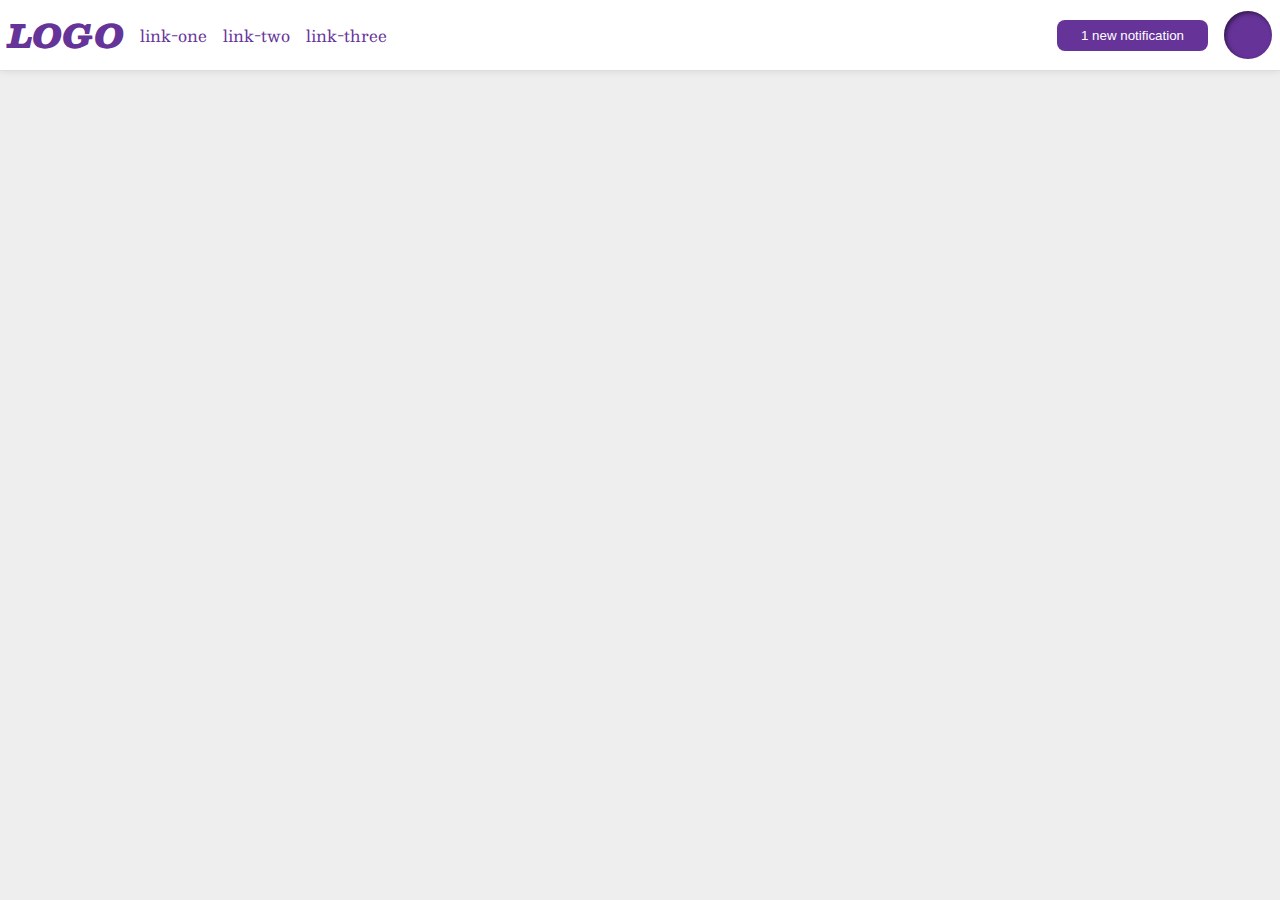
<file: flex/03-flex-header-2/index.html>
<!DOCTYPE html>
<html lang="en">
  <head>
    <meta charset="UTF-8">
    <meta http-equiv="X-UA-Compatible" content="IE=edge">
    <meta name="viewport" content="width=device-width, initial-scale=1.0">
    <title>Flex Header 2</title>
    <link rel="stylesheet" href="style.css">
  </head>
  <body>
    <div class="header">
      <div class="logo">
        LOGO
      </div>
      <ul class="links">
        <li><a href="https://google.com">link-one</a></li>
        <li><a href="https://google.com">link-two</a></li>
        <li><a href="https://google.com">link-three</a></li>
      </ul>
    
      <button class="notifications">
        1 new notification
      </button>
      <div class="profile-image"></div>
    </div>
  </body>
</html>
</file>
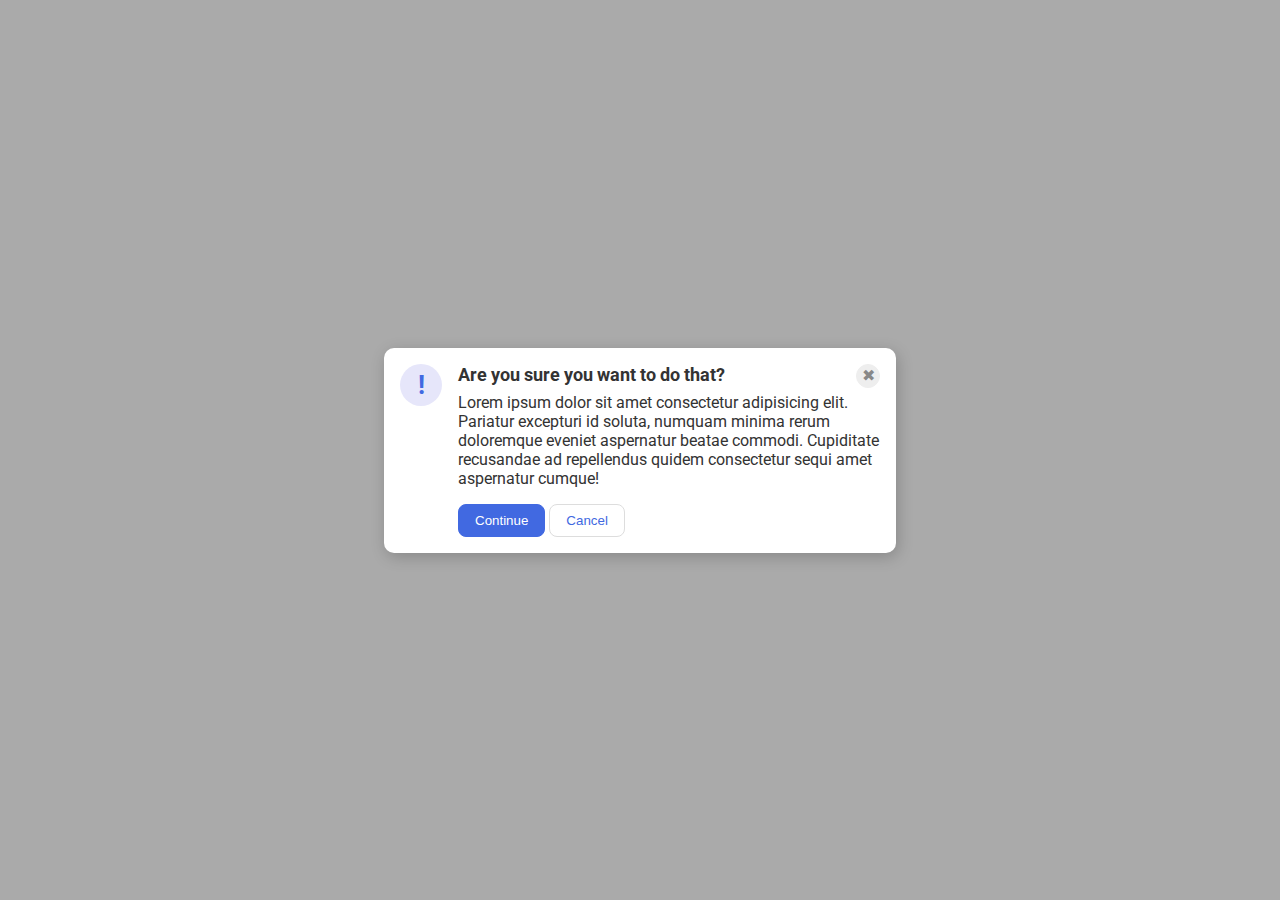
<file: flex/05-flex-modal/index.html>
<!DOCTYPE html>
<html lang="en">
  <head>
    <meta charset="UTF-8">
    <meta http-equiv="X-UA-Compatible" content="IE=edge">
    <meta name="viewport" content="width=device-width, initial-scale=1.0">
    <link rel="stylesheet" href="style.css">
    <title>Modal</title>
  </head>
  <body>
    <div class="modal">
      
      <div class="icon">!</div>
      <div class="cont">
        <div class="head">
      <div class="header">Are you sure you want to do that?</div>
      <button class="close-button">✖</button>
        </div>
     <div class="bottom">
      <div class="text">Lorem ipsum dolor sit amet consectetur adipisicing elit. Pariatur excepturi id soluta, numquam minima rerum doloremque eveniet aspernatur beatae commodi. Cupiditate recusandae ad repellendus quidem consectetur sequi amet aspernatur cumque!</div>
      <div class="buttons">
      <button class="continue">Continue</button>
      <button class="cancel">Cancel</button>
      </div>
     </div>
     </div>
    </div>
  </body>
</html>
</file>
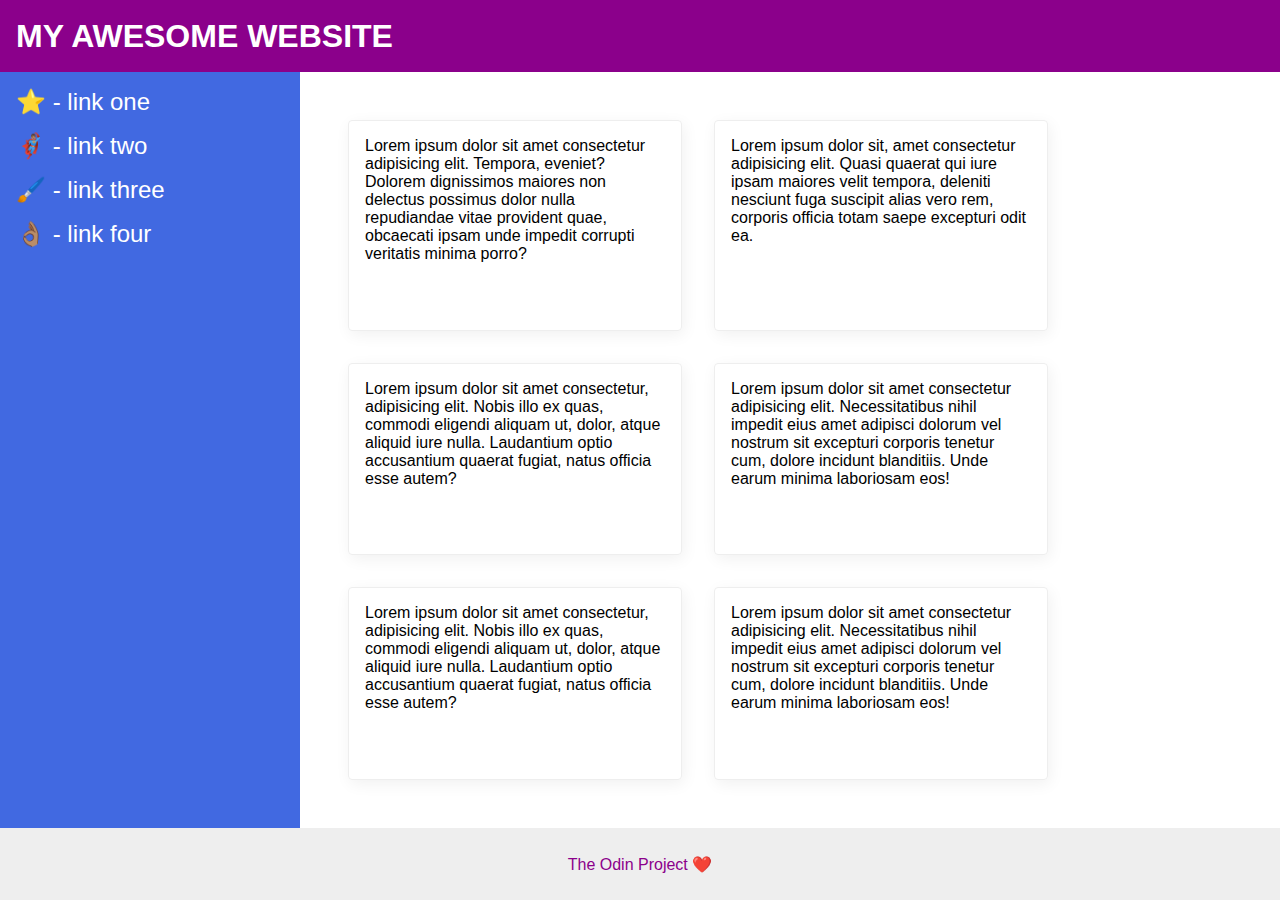
<file: flex/07-flex-layout-2/index.html>
<!DOCTYPE html>
<html lang="en">
  <head>
    <meta charset="UTF-8">
    <meta http-equiv="X-UA-Compatible" content="IE=edge">
    <meta name="viewport" content="width=device-width, initial-scale=1.0">
    <title>The Holy Grail</title>
    <link rel="stylesheet" href="style.css">
  </head>
  <body>
    <div class="header">
      MY AWESOME WEBSITE
    </div>
    <div class="content">
    <div class="sidebar">
      <ul>
        <li><a href="#">⭐ - link one</a></li>
        <li><a href="#">🦸🏽‍♂️ - link two</a></li>
        <li><a href="#">🖌️ - link three</a></li>
        <li><a href="#">👌🏽 - link four</a></li>
      </ul>
  
    </div>
    <div class="cont">
    <div class="card">Lorem ipsum dolor sit amet consectetur adipisicing elit. Tempora, eveniet? Dolorem dignissimos maiores non delectus possimus dolor nulla repudiandae vitae provident quae, obcaecati ipsam unde impedit corrupti veritatis minima porro?</div>
    <div class="card">Lorem ipsum dolor sit, amet consectetur adipisicing elit. Quasi quaerat qui iure ipsam maiores velit tempora, deleniti nesciunt fuga suscipit alias vero rem, corporis officia totam saepe excepturi odit ea.</div>
    <div class="card">Lorem ipsum dolor sit amet consectetur, adipisicing elit. Nobis illo ex quas, commodi eligendi aliquam ut, dolor, atque aliquid iure nulla. Laudantium optio accusantium quaerat fugiat, natus officia esse autem?</div>
    <div class="card">Lorem ipsum dolor sit amet consectetur adipisicing elit. Necessitatibus nihil impedit eius amet adipisci dolorum vel nostrum sit excepturi corporis tenetur cum, dolore incidunt blanditiis. Unde earum minima laboriosam eos!</div>
    <div class="card">Lorem ipsum dolor sit amet consectetur, adipisicing elit. Nobis illo ex quas, commodi eligendi aliquam ut, dolor, atque aliquid iure nulla. Laudantium optio accusantium quaerat fugiat, natus officia esse autem?</div>
    <div class="card">Lorem ipsum dolor sit amet consectetur adipisicing elit. Necessitatibus nihil impedit eius amet adipisci dolorum vel nostrum sit excepturi corporis tenetur cum, dolore incidunt blanditiis. Unde earum minima laboriosam eos!</div>
    </div>
    </div>
    <div class="footer">
      The Odin Project ❤️
    </div>
  </body>
</html>
</file>
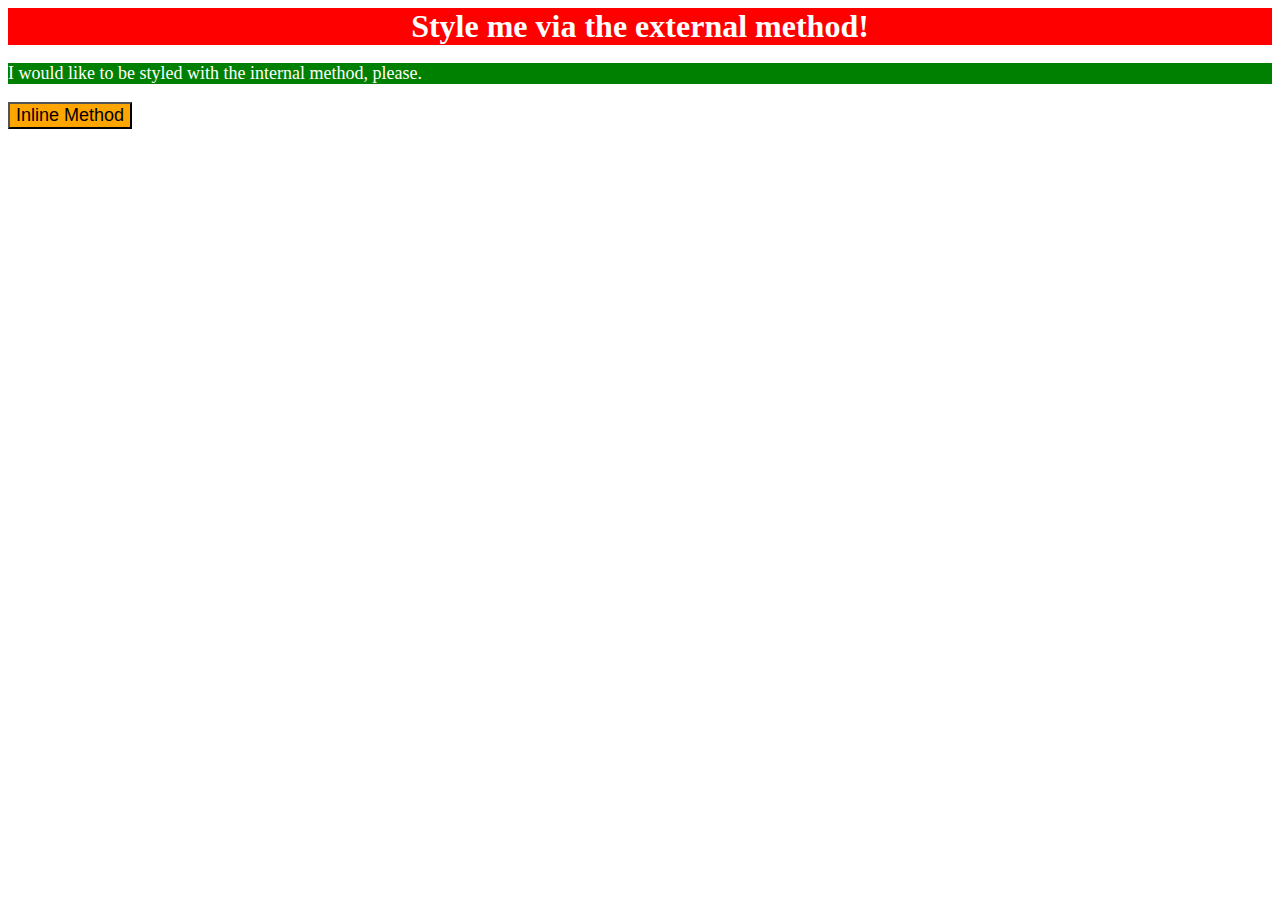
<file: foundations/01-css-methods/index.html>
<!DOCTYPE html>
<html lang="en">
  <head>
    <meta charset="UTF-8">
    <meta http-equiv="X-UA-Compatible" content="IE=edge">
    <meta name="viewport" content="width=device-width, initial-scale=1.0">
    <title>Methods for Adding CSS</title>
    <style>
      p {
        background-color: green;
        color: white;
        font-size: 18px;

      }
    </style>
    <link rel="stylesheet" href="style.css">
  </head>
  <body>
    <div>Style me via the external method!</div>
    <p>I would like to be styled with the internal method, please.</p>
    <button style="background-color: orange; font-size: 18px;">Inline Method</button>
  </body>
</html>
</file>
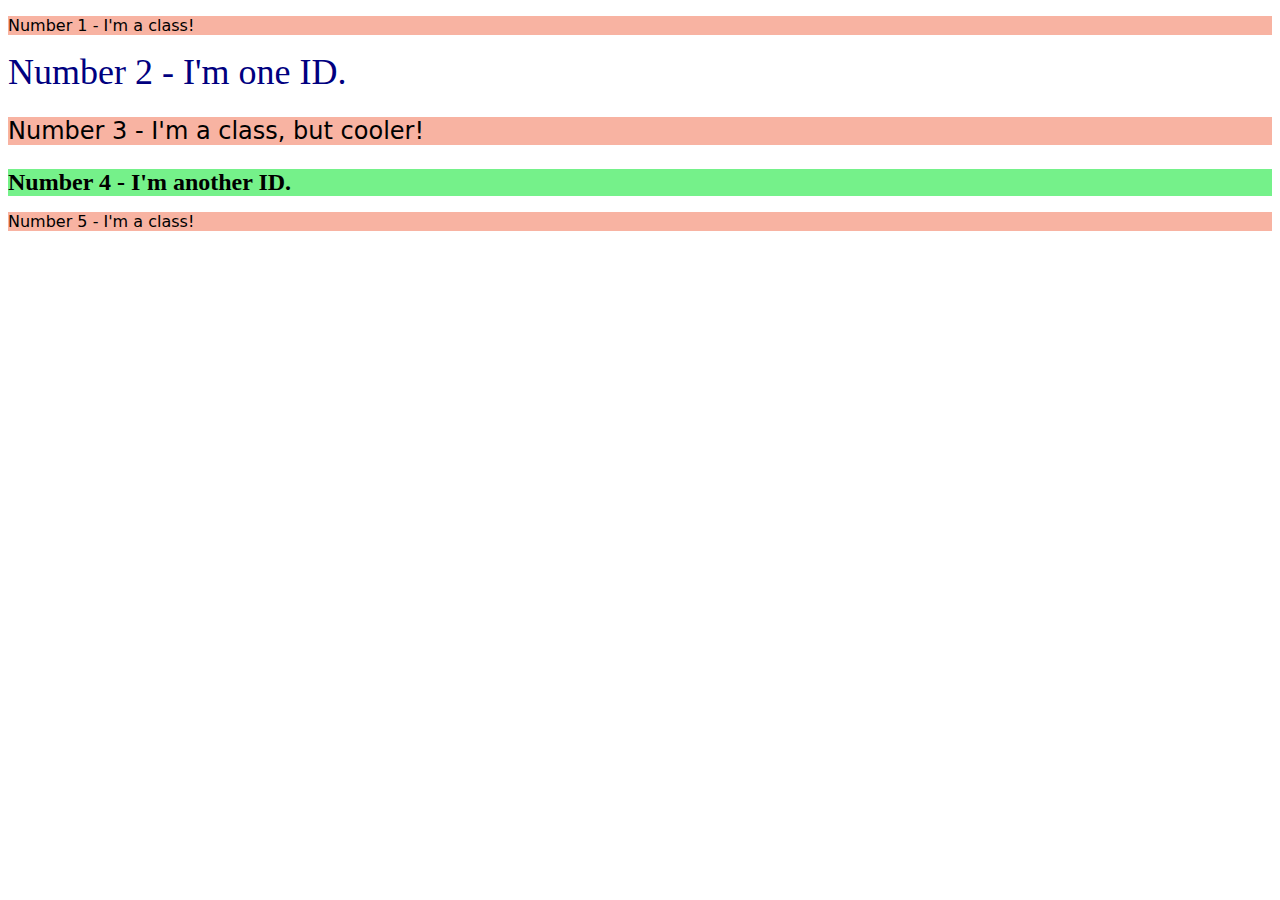
<file: foundations/02-class-id-selectors/index.html>
<!DOCTYPE html>
<html lang="en">
  <head>
    <meta charset="UTF-8">
    <meta http-equiv="X-UA-Compatible" content="IE=edge">
    <meta name="viewport" content="width=device-width, initial-scale=1.0">
    <title>Class and ID Selectors</title>
    <link rel="stylesheet" href="style.css">
  </head>
  <body>
    <p class="odd">Number 1 - I'm a class!</p>
    <div id="second">Number 2 - I'm one ID.</div>
    <p class="odd cooler">Number 3 - I'm a class, but cooler!</p>
    <div id="fourth">Number 4 - I'm another ID.</div>
    <p class="odd">Number 5 - I'm a class!</p>
  </body>
</html>
</file>
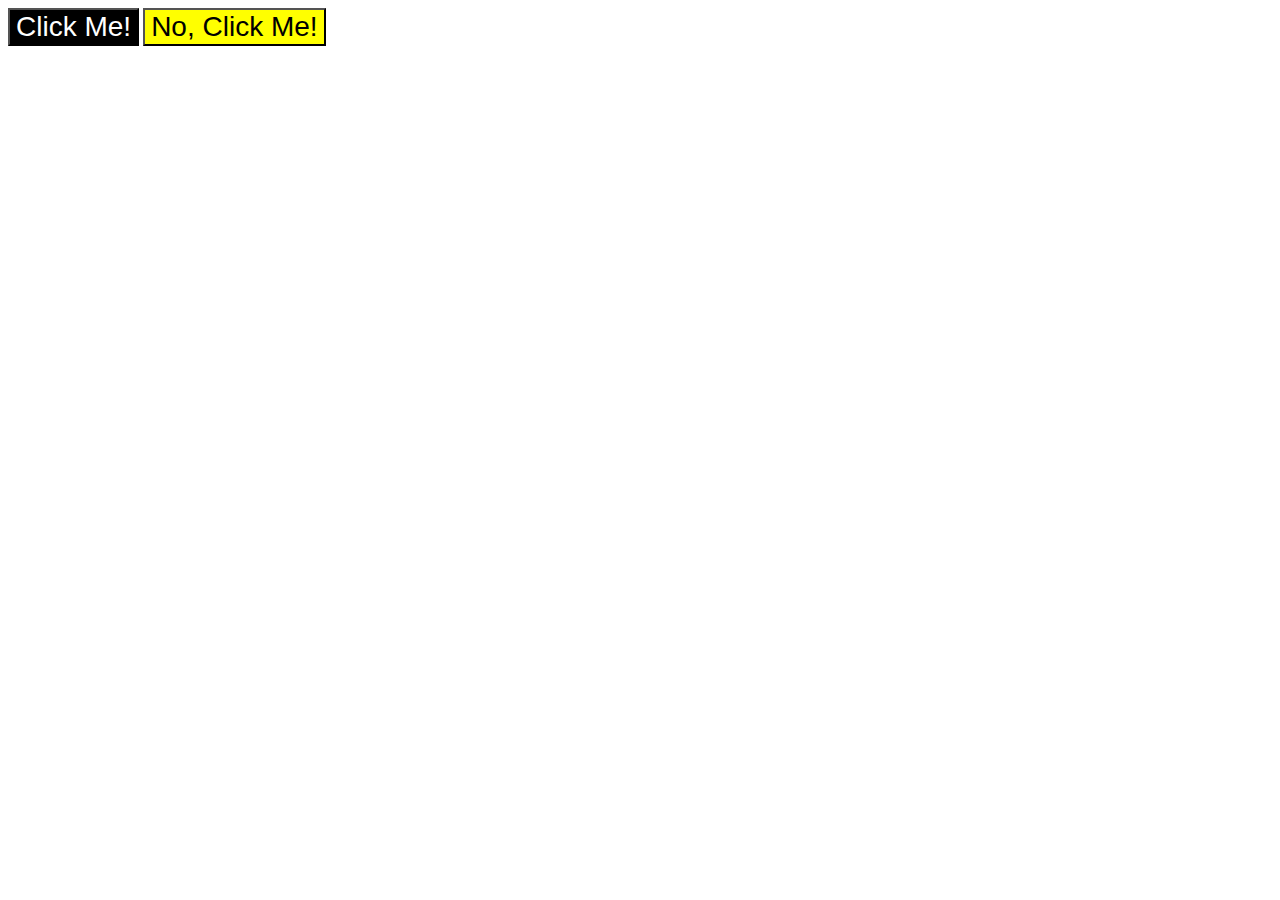
<file: foundations/03-grouping-selectors/index.html>
<!DOCTYPE html>
<html lang="en">
  <head>
    <meta charset="UTF-8">
    <meta http-equiv="X-UA-Compatible" content="IE=edge">
    <meta name="viewport" content="width=device-width, initial-scale=1.0">
    <title>Grouping Selectors</title>
    <link rel="stylesheet" href="style.css">
  </head>
  <body>
    <button class="first">Click Me!</button>
    <button class="second">No, Click Me!</button>
  </body>
</html>
</file>
<file: flex/03-flex-header-2/style.css>
/* this is some magical font-importing.  
you'll learn about it later. */
@import url('https://fonts.googleapis.com/css2?family=Besley:ital,wght@0,400;1,900&display=swap');

body {
  margin: 0;
  background: #eee;
  font-family: Besley, serif;
}

.header {
  background: white;
  border-bottom: 1px solid #ddd;
  box-shadow: 0 0 8px rgba(0,0,0,.1);
  display: flex;
  align-items: center;
  padding: 8px;
  gap:16px;

}

.profile-image {
  background: rebeccapurple;
  box-shadow: inset 2px 2px 4px rgba(0,0,0,.5);
  border-radius: 50%;
  width: 48px;
  height: 48px;
}

.logo {
  color: rebeccapurple;
  font-size: 32px;
  font-weight: 900;
  font-style: italic;

}

button {
  border: none;
  border-radius: 8px;
  background: rebeccapurple;
  color: white;
  padding: 8px 24px;
}

a {
  /* this removes the line under our links */
  text-decoration: none;
  color: rebeccapurple;
}

ul {
  list-style-type: none;
  display:flex;
  gap:8px;
  margin-right:auto;
  padding:0;
  gap: 16px;
  margin-top: 0;
  margin-bottom: 0;
  
}
</file>
<file: flex/05-flex-modal/style.css>
@import url('https://fonts.googleapis.com/css2?family=Roboto:wght@400;700&display=swap');

html, body {
  height: 100%;
}

body {
  font-family: Roboto, sans-serif;
  margin: 0;
  background: #aaa;
  color: #333;
  /* I'll give you this one for free */
  display: flex;
  align-items: center;
  justify-content: center;
}

.modal {
  background: white;
  width: 480px;
  border-radius: 10px;
  box-shadow: 2px 4px 16px rgba(0,0,0,.2);
  display: flex;
  padding: 16px;
}
.head{
  display: flex;
  
}
.header{
  font-size: 18px;
  font-weight: bold;
  margin-bottom: 8px;
  
}
.cont{
  margin-left: 16px;
  
}
.buttons{
  margin-top: 16px;
}

.icon {
  color: royalblue;
  font-size: 26px;
  font-weight: 700;
  background: lavender;
  width: 42px;
  height: 42px;
  border-radius: 50%;
  display: flex;
  align-items: center;
  justify-content: center;
  flex-shrink: 0;
}

.close-button {
  background: #eee;
  border-radius: 50%;
  color: #888;
  font-weight: 400;
  font-size: 16px;
  height: 24px;
  width: 24px;
  display: flex;
  align-items: center;
  justify-content: center;
  border: 1px solid #eee;
  padding: 0;
  margin-left: auto;
}

button {
  cursor: pointer;
  padding: 8px 16px;
  border-radius: 8px;
}

button.continue {
  background: royalblue;
  border: 1px solid royalblue;
  color: white;
}

button.cancel {
  background: white;
  border: 1px solid #ddd;
  color: royalblue;
}
</file>
<file: flex/07-flex-layout-2/style.css>
body {
  font-family: -apple-system, BlinkMacSystemFont, 'Segoe UI', Roboto, Oxygen, Ubuntu, Cantarell, 'Open Sans', 'Helvetica Neue', sans-serif;
  margin: 0;
  min-height: 100vh;
  display: flex;
  flex-direction: column;
}

.header {
  height: 72px;
  background: darkmagenta;
  color: white;
  font-size: 32px;
  padding: 0 16px;
  font-weight: 900;
  display: flex;
  align-items: center;
}

.footer {
  height: 72px;
  display: flex;
  align-items: center;
  justify-content: center;
  background: #eee;
  color: darkmagenta;
}

.sidebar {
  width: 300px;
  display: flex;
  flex-direction: column;
  align-items: flex-start;
  background: royalblue;
  box-sizing: border-box;
  min-width: 300px;
  flex: 1;
  padding: 16px;
  flex: none;
}

.card {
  border: 1px solid #eee;
  box-shadow: 2px 4px 16px rgba(0,0,0,.06);
  border-radius: 4px;
  padding: 16px;
  max-width: 300px;
  flex-shrink: 0;
  
}
.content{
  display: flex;
  flex: 1;

}
.sidebar a{
  text-decoration: none;
  color: white;
  font-size: 24px;
}
.cont{
  padding: 48px;
  display: flex;
  flex-wrap: wrap;
  gap: 32px;
}
ul {
  list-style: none;
  margin: 0;
  padding: 0;
  display: flex;
  flex-direction: column;
  gap:16px;
  
}
</file>
<file: foundations/01-css-methods/style.css>
div{
    color:white;
    background-color: red;
    text-align: center;
    font-size: 32px;
    font-weight: bold;
}
</file>
<file: foundations/02-class-id-selectors/style.css>
.odd.cooler,
.odd{
    background-color: rgb(248, 179, 162);
    font-family: 'Verdana','Dejavu sans', sans-serif;
}
#second{
    color: rgb(0,0,127);
    font-size: 36px;
}
.odd.cooler{
    font-size: 24px;
}
#fourth{
    background-color: rgb(117, 241, 138);
    font-size: 24px;
    font-weight: bold;
}
</file>
<file: foundations/03-grouping-selectors/style.css>
.second,
.first{
   font-family: 'Helvetica', 'Times New Roman', sans-serif;
   font-size: 28px;
   text-align: center;
}
.first{
    background-color: black;
    color: white;
}
.second{
    background-color:yellow;
}
</file>
